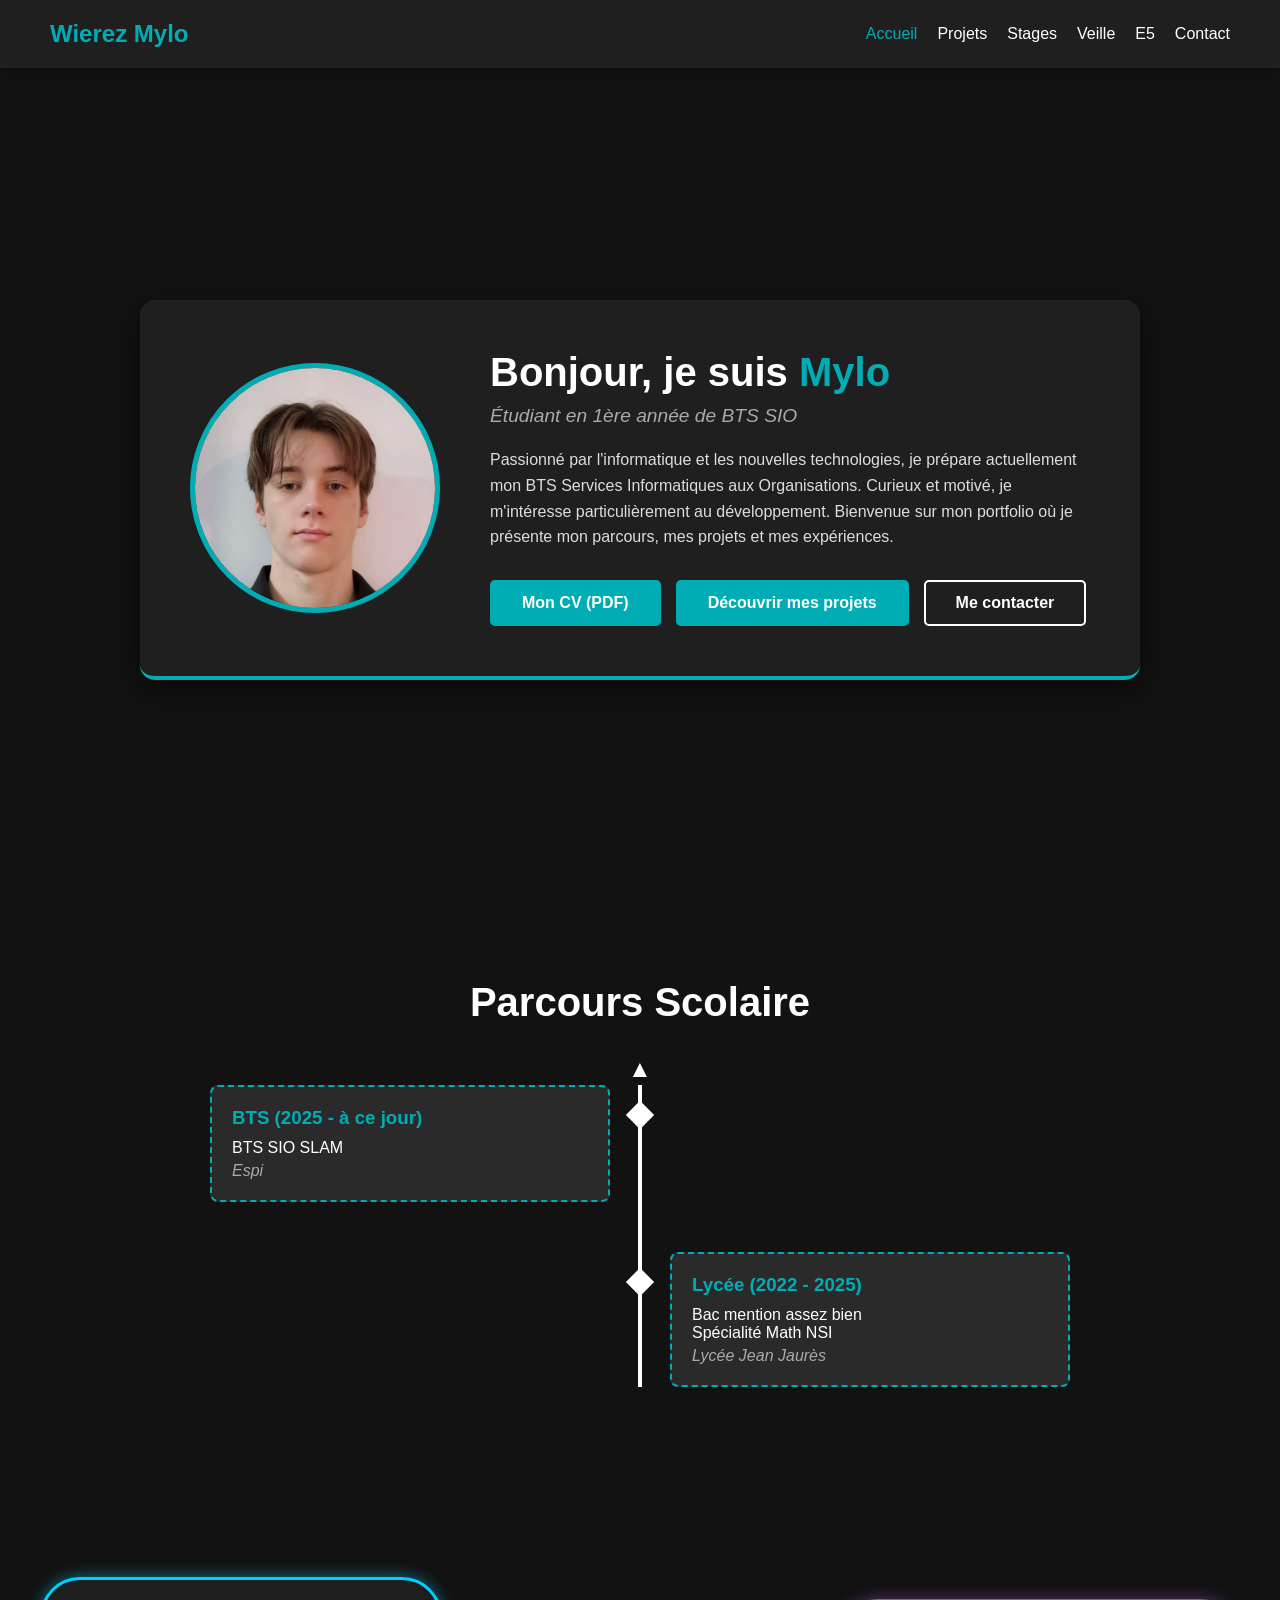
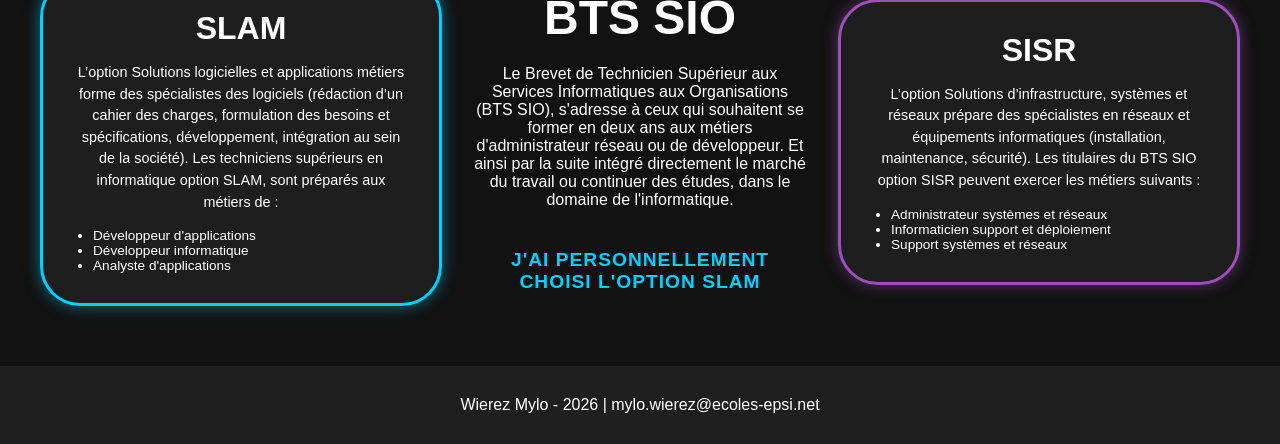
<file: Site/index.html>
<!DOCTYPE html>
<html lang="fr">
<head>
    <meta charset="UTF-8">
    <meta name="viewport" content="width=device-width, initial-scale=1.0">
    <title>Wierez Mylo | Accueil</title>
    <link rel="stylesheet" href="style.css">
</head>
<body>
    
    <nav>
        <div class="logo">Wierez Mylo</div>
        <ul>
            <li><a href="index.html" class="active">Accueil</a></li>
            <li><a href="projets.html">Projets</a></li>
            <li><a href="stages.html">Stages</a></li>
            <li><a href="veille.html">Veille</a></li>
            <li><a href="E5.html">E5</a></li>
            <li><a href="contact.html">Contact</a></li>
        </ul>
    </nav>

    <header class="hero-container">
        <div class="about-card">
            <div class="about-image">
                <img src="Image/portrait.jpg" alt="Photo de Wierez Mylo">
            </div>
            <div class="about-text">
                <h1>Bonjour, je suis <span class="highlight">Mylo</span></h1>
                <p class="subtitle">Étudiant en 1ère année de BTS SIO</p>
                <p class="description">
                    Passionné par l'informatique et les nouvelles technologies, je prépare actuellement mon BTS Services Informatiques aux Organisations. 
                    Curieux et motivé, je m'intéresse particulièrement au développement. 
                    Bienvenue sur mon portfolio où je présente mon parcours, mes projets et mes expériences.
                </p>
                <div class="action-buttons">
                    <a href="Mylo Wierez CV.pdf" target="_blank" class="btn btn-skills">
                    <i class="fas fa-file-download"></i> Mon CV (PDF)
                    </a>
                    <a href="projets.html" class="btn">Découvrir mes projets</a>
                    <a href="contact.html" class="btn btn-outline">Me contacter</a>
                </div>
            </div>
        </div>
    </header>

    <section class="timeline-section">
    <h2 class="section-title">Parcours Scolaire</h2>
    
    <div class="timeline">
        <div class="timeline-arrow">▲</div>
        <div class="timeline-line"></div>

        <div class="timeline-item left">
            <div class="timeline-content">
                <h3>BTS (2025 - à ce jour)</h3>
                <p>BTS SIO SLAM</p>
                <p class="school-name">Espi</p>
            </div>
            <div class="timeline-dot"></div>
        </div>

        <div class="timeline-item right">
            <div class="timeline-dot"></div>
            <div class="timeline-content">
                <h3>Lycée (2022 - 2025)</h3>
                <p>Bac mention assez bien</p>
                <p>Spécialité Math NSI</p>
                <p class="school-name">Lycée Jean Jaurès</p>
            </div>
        </div>
    </div>
    </section>

    <section class="sio-presentation">
    <div class="sio-container">
        <div class="sio-card neon-blue">
            <h3>SLAM</h3>
            <p>L’option Solutions logicielles et applications métiers forme des spécialistes des logiciels (rédaction d’un cahier des charges, formulation des besoins et spécifications, développement, intégration au sein de la société).
            Les techniciens supérieurs en informatique option SLAM, sont préparés aux métiers de :
            </p>
            <ul>
                <li>Développeur d'applications</li>
                <li>Développeur informatique</li>
                <li>Analyste d'applications</li>
            </ul>
        </div>

        <div class="sio-info">
            <h2>BTS SIO</h2>
            <p>Le Brevet de Technicien Supérieur aux Services Informatiques aux Organisations (BTS SIO), s'adresse à ceux qui souhaitent se former en deux ans aux métiers d'administrateur réseau ou de développeur. Et ainsi par la suite intégré directement le marché du travail ou continuer des études, dans le domaine de l'informatique.</p>
            <div class="my-choice">
                J'ai personnellement choisi l'option <strong>SLAM</strong>
            </div>
        </div>

        <div class="sio-card neon-purple">
            <h3>SISR</h3>
            <p>L’option Solutions d’infrastructure, systèmes et réseaux prépare des spécialistes en réseaux et équipements informatiques (installation, maintenance, sécurité). 
                Les titulaires du BTS SIO option SISR peuvent exercer les métiers suivants :
            </p>
            <ul>
                <li>Administrateur systèmes et réseaux</li>
                <li>Informaticien support et déploiement</li>
                <li>Support systèmes et réseaux</li>
            </ul>
        </div>
    </div>
    </section>

    <footer id="contact">
        <p>Wierez Mylo - 2026 | mylo.wierez@ecoles-epsi.net</p>
    </footer>

    <script src="script.js"></script>
</body>
</html>
</file>
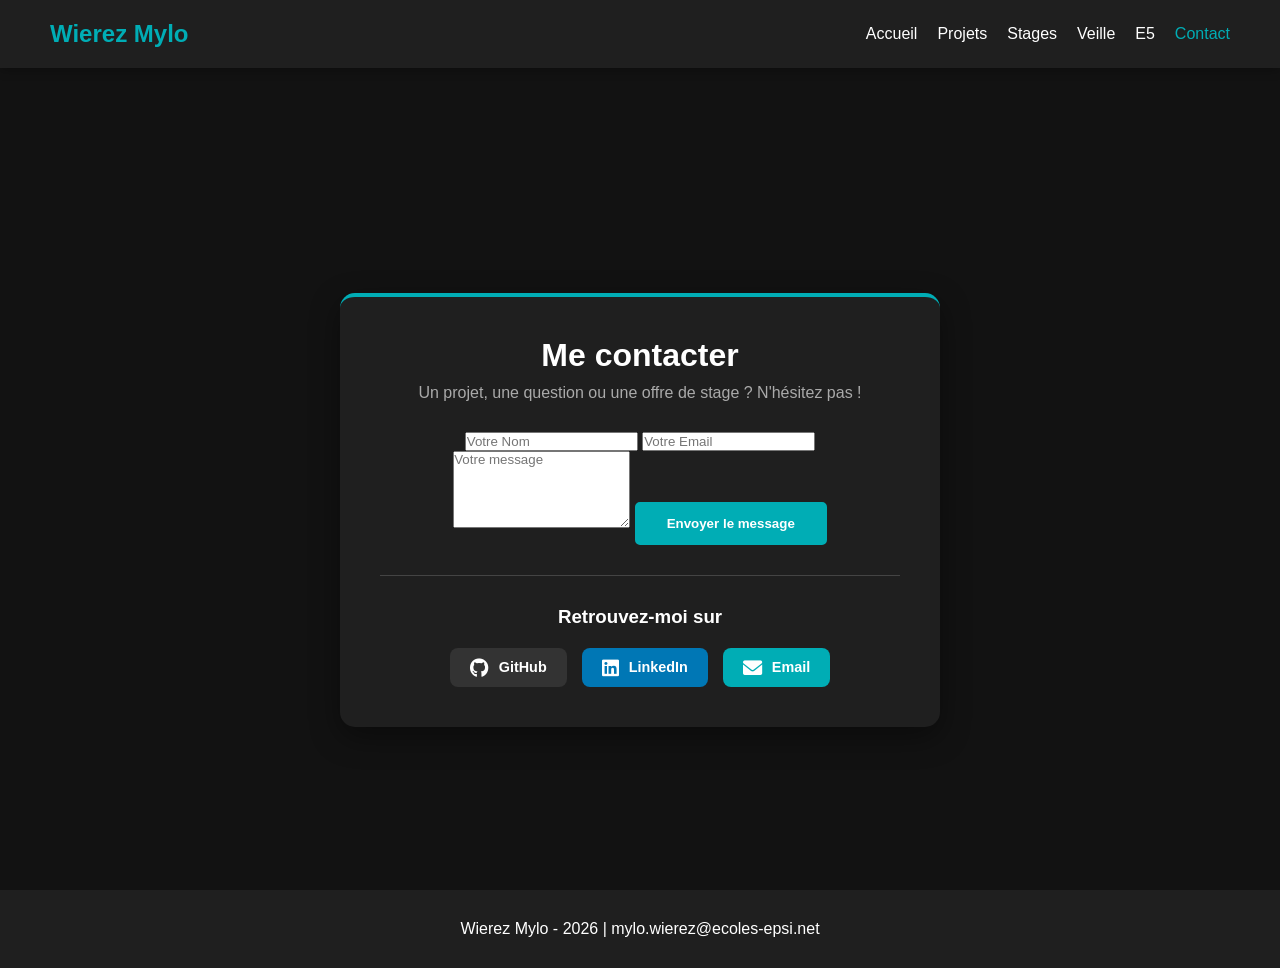
<file: Site/contact.html>
<!DOCTYPE html>
<html lang="fr">
<head>
    <meta charset="UTF-8">
    <meta name="viewport" content="width=device-width, initial-scale=1.0">
    <title>Wierez Mylo | Contact</title>
    <link rel="stylesheet" href="style.css">
    <link rel="stylesheet" href="https://cdnjs.cloudflare.com/ajax/libs/font-awesome/6.0.0/css/all.min.css">
</head>
<body>
    <nav>
        <div class="logo">Wierez Mylo</div>
        <ul>
            <li><a href="index.html">Accueil</a></li>
            <li><a href="projets.html">Projets</a></li>
            <li><a href="stages.html">Stages</a></li>
            <li><a href="veille.html">Veille</a></li>
            <li><a href="E5.html">E5</a></li>
            <li><a href="contact.html" class="active">Contact</a></li>
        </ul>
    </nav>

    <section class="content-section contact-page">
        <div class="contact-card">
            <h2>Me contacter</h2>
            <p>Un projet, une question ou une offre de stage ? N'hésitez pas !</p>
            
            <form action="https://formspree.io/f/ton_identifiant" method="POST">
                <input type="text" name="name" placeholder="Votre Nom" required>
                <input type="email" name="email" placeholder="Votre Email" required>
                <textarea name="message" placeholder="Votre message" rows="5" required></textarea>
                <button type="submit" class="btn">Envoyer le message</button>
            </form>

            <hr class="separator">

            <h3>Retrouvez-moi sur</h3>
            <div class="social-links">
                <a href="https://github.com/Mylow04" target="_blank" class="social-box github">
                    <i class="fab fa-github"></i> GitHub
                </a>
                <a href="https://www.linkedin.com/in/mylo-wierez" target="_blank" class="social-box linkedin">
                    <i class="fab fa-linkedin"></i> LinkedIn
                </a>
                <a href="mailto:mylo.wierez@ecoles-epsi.net" class="social-box email">
            <i class="fas fa-envelope"></i> Email
                </a>
            </div> 
        </div> 
    </section>
            
    <footer id="contact">
        <p>Wierez Mylo - 2026 | mylo.wierez@ecoles-epsi.net</p>
    </footer>
</file>
<file: Site/style.css>
/* --- Styles Généraux existants à conserver --- */
* {
    margin: 0;
    padding: 0;
    box-sizing: border-box;
    font-family: 'Segoe UI', Tahoma, Geneva, Verdana, sans-serif;
}

body {
    background-color: #121212;
    color: white;
    scroll-behavior: smooth;
    padding-top: 80px; /* Espace pour la nav figée */
}

/* --- Navigation --- */
nav {
    display: flex;
    justify-content: space-between;
    align-items: center;
    padding: 20px 50px;
    background: #1f1f1f;
    position: fixed;
    top: 0;
    width: 100%;
    z-index: 1000;
    box-shadow: 0 2px 10px rgba(0,0,0,0.3);
}

nav .logo {
    font-size: 1.5rem;
    font-weight: bold;
    color: #00adb5;
}

nav ul {
    display: flex;
    list-style: none;
    gap: 20px;
}

nav a {
    color: white;
    text-decoration: none;
    font-weight: 500;
    transition: 0.3s;
}

nav a:hover, nav a.active {
    color: #00adb5;
}

/* --- Boutons --- */
.btn {
    display: inline-block;
    padding: 12px 30px;
    background: #00adb5;
    color: white;
    text-decoration: none;
    border-radius: 5px;
    font-weight: bold;
    transition: 0.3s;
    border: 2px solid #00adb5;
}

.btn:hover {
    background: #007e85;
    border-color: #007e85;
    transform: translateY(-2px);
}

.btn-outline {
    background: transparent;
    border: 2px solid white;
    color: white;
}

.btn-outline:hover {
    background: white;
    color: #121212;
    border-color: white;
}

/* =================================================== */
/* --- NOUVEAU STYLE : Grosse case Présentation (Hero) --- */
/* =================================================== */

.hero-container {
    height: calc(100vh - 80px); /* Prend toute la hauteur moins la nav */
    display: flex;
    justify-content: center;
    align-items: center;
    padding: 20px;
}

.about-card {
    background: #1f1f1f;
    width: 100%;
    max-width: 1000px; /* Largeur max de la case */
    padding: 50px;
    border-radius: 15px;
    display: flex;
    align-items: center;
    gap: 50px; /* Espace entre photo et texte */
    box-shadow: 0 10px 30px rgba(0,0,0,0.5);
    border-bottom: 4px solid #00adb5;
}

/* Style de la zone image */
.about-image {
    flex-shrink: 0; /* Empêche l'image de rétrécir */
    width: 250px;
    height: 250px;
    border-radius: 50%; /* Image ronde */
    overflow: hidden; /* Coupe ce qui dépasse du rond */
    border: 5px solid #00adb5;
}

.about-image img {
    width: 100%;
    height: 100%;
    object-fit: cover; /* Adapte la photo sans la déformer */
}

/* Style de la zone texte */
.about-text {
    flex: 1;
}

.highlight {
    color: #00adb5;
}

.about-text h1 {
    font-size: 2.5rem;
    margin-bottom: 10px;
}

.about-text .subtitle {
    font-size: 1.2rem;
    color: #aaaaaa;
    margin-bottom: 20px;
    font-style: italic;
}

.about-text .description {
    line-height: 1.6;
    color: #dddddd;
    margin-bottom: 30px;
}

.action-buttons {
    display: flex;
    gap: 15px;
}

/* --- Footer --- */
footer {
    text-align: center;
    padding: 30px;
    background: #1f1f1f;
    margin-top: auto;
}

/* --- Responsive (Mobile) --- */
@media (max-width: 768px) {
    .about-card {
        flex-direction: column; /* Empile photo et texte */
        text-align: center;
        padding: 30px;
        gap: 20px;
    }

    .about-image {
        width: 150px;
        height: 150px;
    }

    .about-text h1 {
        font-size: 2rem;
    }

    .action-buttons {
        justify-content: center;
        flex-wrap: wrap;
    }
}

/* --- Style spécifique à la page Contact --- */
.contact-page {
    display: flex;
    justify-content: center;
    align-items: center;
    min-height: 90vh;
    padding: 100px 20px 50px;
}

.contact-card {
    background: #1f1f1f;
    padding: 40px;
    border-radius: 15px;
    width: 100%;
    max-width: 600px;
    text-align: center;
    box-shadow: 0 10px 30px rgba(0,0,0,0.4);
    border-top: 4px solid #00adb5;
}

.contact-card h2 {
    margin-bottom: 10px;
    font-size: 2rem;
}

.contact-card p {
    color: #aaa;
    margin-bottom: 30px;
}

#contact-form {
    display: flex;
    flex-direction: column;
    gap: 15px;
}

#contact-form input, #contact-form textarea {
    width: 100%;
    padding: 12px;
    background: #2a2a2a;
    border: 1px solid #444;
    color: white;
    border-radius: 8px;
    outline: none;
    transition: 0.3s;
}

#contact-form input:focus, #contact-form textarea:focus {
    border-color: #00adb5;
}

/* Séparateur */
.separator {
    margin: 30px 0;
    border: 0;
    border-top: 1px solid #444;
}

/* --- Social Links --- */
.social-links {
    display: flex;
    justify-content: center;
    gap: 15px;
    flex-wrap: wrap;
    margin-top: 20px;
}

.social-box {
    padding: 10px 20px;
    border-radius: 8px;
    text-decoration: none;
    color: white;
    font-weight: bold;
    display: flex;
    align-items: center;
    gap: 10px;
    transition: 0.3s;
    font-size: 0.9rem;
}

.github { background: #333; }
.linkedin { background: #0077b5; }
.email { background: #00adb5; }

.social-box:hover {
    transform: translateY(-3px);
    filter: brightness(1.2);
}

/* Icônes */
.social-box i {
    font-size: 1.2rem;
}

/* --- Section Timeline --- */
.timeline-section {
    padding: 80px 20px;
    background: #121212;
}

.section-title {
    text-align: center;
    font-size: 2.5rem;
    margin-bottom: 60px;
    color: white;
}

.timeline {
    position: relative;
    max-width: 1000px;
    margin: 0 auto;
}

/* La ligne verticale centrale */
.timeline-line {
    position: absolute;
    width: 4px;
    background: white;
    top: 0;
    bottom: 0;
    left: 50%;
    transform: translateX(-50%);
}

.timeline-item {
    display: flex;
    justify-content: flex-end; /* Par défaut pour les items 'left' */
    padding-right: 50%;
    position: relative;
    margin-bottom: 50px;
    width: 100%;
}

.timeline-item.right {
    justify-content: flex-start;
    padding-right: 0;
    padding-left: 50%;
}

/* Les boîtes de contenu (les carrés en pointillés sur ta photo) */
.timeline-content {
    background: #2a2a2a;
    padding: 20px;
    border-radius: 8px;
    border: 2px dashed #00adb5; /* Effet pointillés comme sur l'image */
    width: 80%;
    color: white;
    position: relative;
}

.timeline-item.left .timeline-content { margin-right: 30px; }
.timeline-item.right .timeline-content { margin-left: 30px; }

/* Les titres dans la timeline */
.timeline-content h3 {
    color: #00adb5;
    margin-bottom: 10px;
}

.school-name {
    font-style: italic;
    color: #aaaaaa;
    margin-top: 5px;
}

/* Le losange/point sur la ligne */
.timeline-dot {
    position: absolute;
    width: 20px;
    height: 20px;
    background: white;
    left: 50%;
    top: 20px;
    transform: translateX(-50%) rotate(45deg); /* Effet losange comme sur la photo */
    z-index: 2;
}

/* Flèche en haut */
.timeline-arrow {
    position: absolute;
    top: -30px;
    left: 50%;
    transform: translateX(-50%);
    color: white;
    font-size: 1.5rem;
}

/* Responsive : sur mobile, on met tout sur une seule colonne */
@media (max-width: 768px) {
    .timeline-line { left: 20px; }
    .timeline-item { justify-content: flex-start; padding-left: 40px; padding-right: 0; }
    .timeline-item.right { padding-left: 40px; }
    .timeline-dot { left: 20px; }
    .timeline-arrow { left: 20px; }
}

/* --- Section BTS SIO --- */
.sio-presentation {
    padding: 60px 20px;
    background-color: #121212;
    color: white;
}

.sio-container {
    display: flex;
    justify-content: space-between;
    align-items: center;
    max-width: 1200px;
    margin: 0 auto;
    gap: 30px;
}

/* Style des cartes SLAM et SISR */
.sio-card {
    flex: 1;
    padding: 30px;
    background: rgba(255, 255, 255, 0.05);
    border-radius: 40px; /* Bordures très arrondies comme sur l'image */
    text-align: center;
    border: 3px solid transparent;
    transition: 0.3s;
}

.sio-card h3 {
    font-size: 2rem;
    margin-bottom: 15px;
}

.sio-card p {
    font-size: 0.9rem;
    line-height: 1.5;
    margin-bottom: 15px;
}

.sio-card ul {
    text-align: left;
    list-style: disc;
    padding-left: 20px;
    font-size: 0.85rem;
}

/* Effets Néon */
.neon-blue {
    border-color: #00d2ff;
    box-shadow: 0 0 15px rgba(0, 210, 255, 0.5);
}

.neon-purple {
    border-color: #9d50bb;
    box-shadow: 0 0 15px rgba(157, 80, 187, 0.5);
}

/* Colonne centrale */
.sio-info {
    flex: 1;
    text-align: center;
}

.sio-info h2 {
    font-size: 3rem;
    margin-bottom: 20px;
}

.my-choice {
    margin-top: 40px;
    font-size: 1.2rem;
    color: #00d2ff;
    font-weight: bold;
    text-transform: uppercase;
    letter-spacing: 1px;
}

/* Responsive : On empile tout sur mobile */
@media (max-width: 900px) {
    .sio-container {
        flex-direction: column;
    }
    .sio-info {
        order: -1; /* Met le titre "BTS SIO" en haut sur mobile */
    }
}
/* Header de la page projets */
.projects-header {
    text-align: center;
    padding: 100px 20px 40px;
}

.projects-header h2 {
    font-size: 3rem;
    margin-bottom: 5px;
}

.projects-header .subtitle {
    font-size: 1.5rem;
    color: #aaaaaa;
    margin-bottom: 30px;
}

/* Boutons en haut */
.project-actions {
    display: flex;
    justify-content: center;
    gap: 15px;
    margin-bottom: 50px;
    flex-wrap: wrap;
}

.btn-drive { background-color: #34a853; border-color: #34a853; } /* Vert Google */
.btn-skills { background-color: #00adb5; border-color: #00adb5; }

/* Grille de projets format "Portrait" */
.grid-projects {
    display: grid;
    grid-template-columns: repeat(auto-fit, minmax(280px, 1fr));
    gap: 30px;
    padding: 0 10% 50px;
    max-width: 1400px;
    margin: 0 auto;
}

.project-card {
    background: #0a224e; /* Bleu très foncé comme la photo */
    height: 450px;      /* Hauteur importante pour le format vertical */
    border-radius: 25px;
    display: flex;
    flex-direction: column;
    justify-content: flex-end; /* Texte en bas de la carte */
    padding: 30px;
    transition: transform 0.3s ease, box-shadow 0.3s ease;
    border: 1px solid rgba(255, 255, 255, 0.1);
}

.project-card:hover {
    transform: translateY(-10px);
    box-shadow: 0 15px 30px rgba(0,0,0,0.5);
    background: #0d2c63;
}

.project-content h3 {
    font-size: 1.8rem;
    margin-bottom: 15px;
    color: white;
}

.project-content p {
    color: #cbd5e0;
    margin-bottom: 20px;
    font-size: 0.95rem;
    line-height: 1.5;
}

.tech-tags {
    display: flex;
    gap: 10px;
    flex-wrap: wrap;
}

.tech {
    background: rgba(0, 173, 181, 0.2);
    color: #00adb5;
    padding: 5px 12px;
    border-radius: 20px;
    font-size: 0.8rem;
    font-weight: bold;
}

.project-image {
    width: 100%;       /* Prend toute la largeur de la carte */
    height: 220px;     /* Définit une hauteur FIXE et UNIFORME pour toutes les images */
    overflow: hidden;  /* Cache tout ce qui dépasse si l'image est trop grande */
    border-radius: 20px 20px 0 0; /* Arrondit uniquement les coins supérieurs */
}

/* 2. Redimensionne l'image elle-même à l'intérieur de son conteneur */
.project-image img {
    width: 100%;       /* Forcé à prendre 100% de la largeur du conteneur */
    height: 100%;      /* Forcé à prendre 100% de la hauteur du conteneur */
    
    /* PROPRIÉTÉ CRUCIALE : Remplir la zone sans déformer l'image (l'image est centrée et rognée proprement) */
    object-fit: cover; 
    
    /* Positionne l'image au centre pour le rognage */
    object-position: center; 
}
.stage-buttons {
    display: flex;
    flex-direction: row; /* Aligne côte à côte */
    gap: 10px;           /* Espace entre les deux boutons */
    margin-top: 15px;
    justify-content: center; /* Centre les boutons dans la carte */
}

/* On réduit un peu la taille des boutons pour qu'ils logent sur une ligne */
.stage-buttons .btn-skills {
    padding: 8px 12px;
    font-size: 0.85rem;
    flex: 1;            /* Les deux boutons prendront la même largeur */
    text-align: center;
    white-space: nowrap; /* Empêche le texte de revenir à la ligne */
}

/* Optionnel : changer la couleur au survol pour plus de clarté */
.stage-buttons .btn-skills:hover {
    background-color: #008f96;
    transform: scale(1.05);
}
</file>
